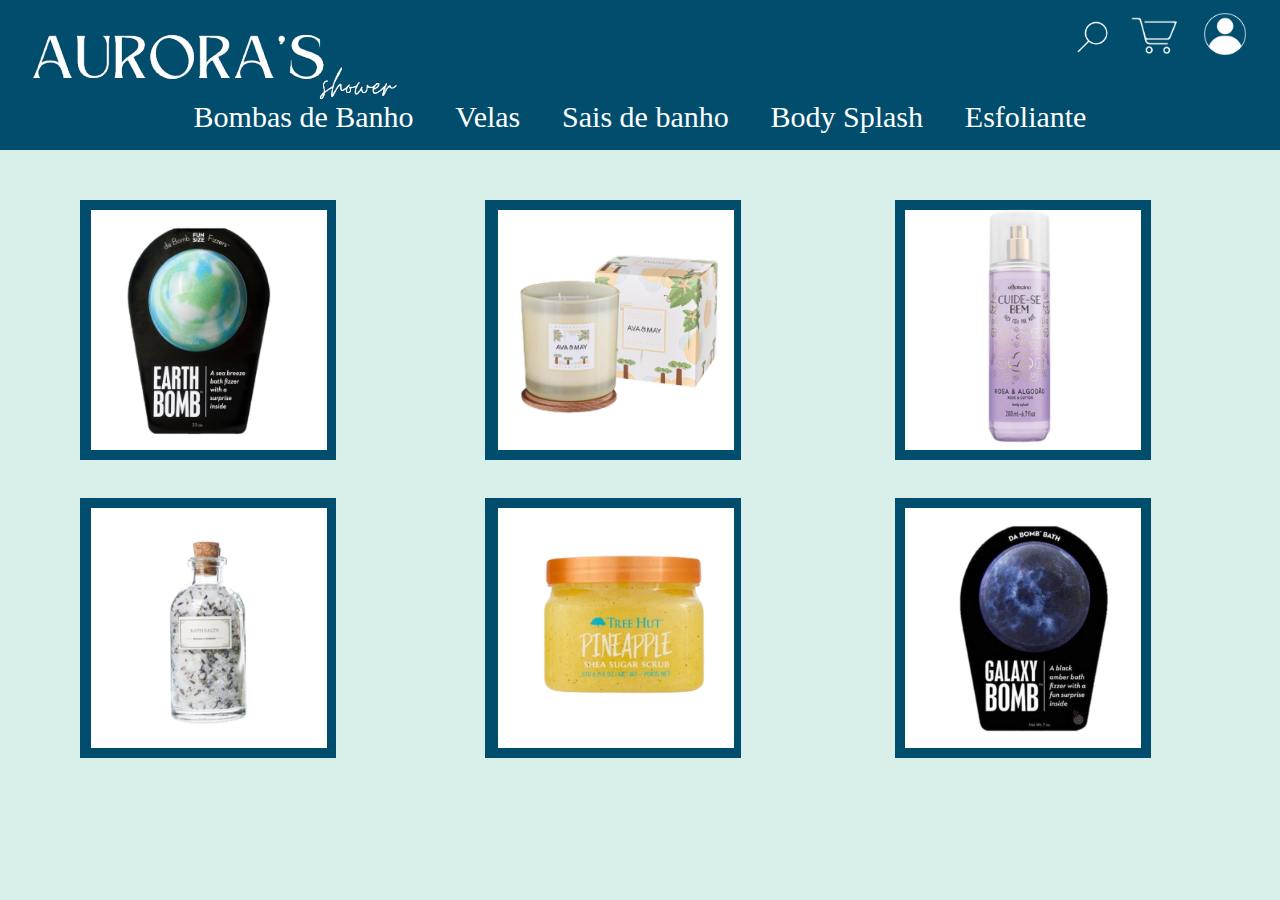
<file: index.html>
<!DOCTYPE html>
<html lang="pt-br">

<head>
    <meta charset="UTF-8">
    <meta name="viewport" content="width=device-width, initial-scale=1.0">
    <title>Aurora`s Início</title>
    <link rel="stylesheet" href="css/inicio.css">
    <link rel="stylesheet" href="css/menu.css">
</head>

<body>
    <header>
        <div id="prodt">
            <a href="html/bb.html">Bombas de Banho</a>
            <a href="html/velas.html">Velas</a>
            <a href="html/sb.html">Sais de banho</a>
            <a href="html/bs.html">Body Splash</a>
            <a href="html/esfoliante.html">Esfoliante</a>
        </div>




        <img id="logo" src="img/p1/logo_auroras.png">

        
        <a href="html/perfil.html"><img src="img/p1/perfil.webp" alt="" id="perfil"></a>
        <a href="html/carrinho.html"><img src="img/p1/carrinho.webp" alt="" id="carro"></a>
        <img src="img/p1/lupa.webp" alt="" id="lupa">

    </header>

    <nav id="navp1l">
        <a href="html/produto.html">
        <div id="divprodtl">
            <img src="img/p1/bbp1.png" id="prodfp1l">
        </div>
    </a>
    </nav>

    <nav id="navp1c">
        <a href="html/produto.html">
        <div id="divprodtc">
            <img src="img/p1/vlp1.png" id="prodfp1c">
        </div>
    </a>
    </nav>

    <nav id="navp1r">
        <a href="html/produto.html">
        <div id="divprodtr">
            <img src="img/bs/bs_7.png" id="prodfp1r">
        </div>
    </a>
    </nav>

    .
    <nav id="navp2l">
        <a href="html/produto.html">
        <div id="divprodtlb">
            <img src="img/sb/sb_7.png" id="prodfp1lb">
        </div>
    </a>
    </nav>

    <nav id="navp2c">
        <a href="html/produto.html">
        <div id="divprodtcb">
            <img src="img/esfoliantes/esf_6.png" id="prodfp1cb">
        </div>
    </a>
    </nav>

    <nav id="navp2r">
        <a href="html/produto.html">
        <div id="divprodtrb">
            <img src="img/bb/bb_8.png" id="prodfp1rb">
        </div>
    </a>
    </nav>


</body>

</html>
</file>
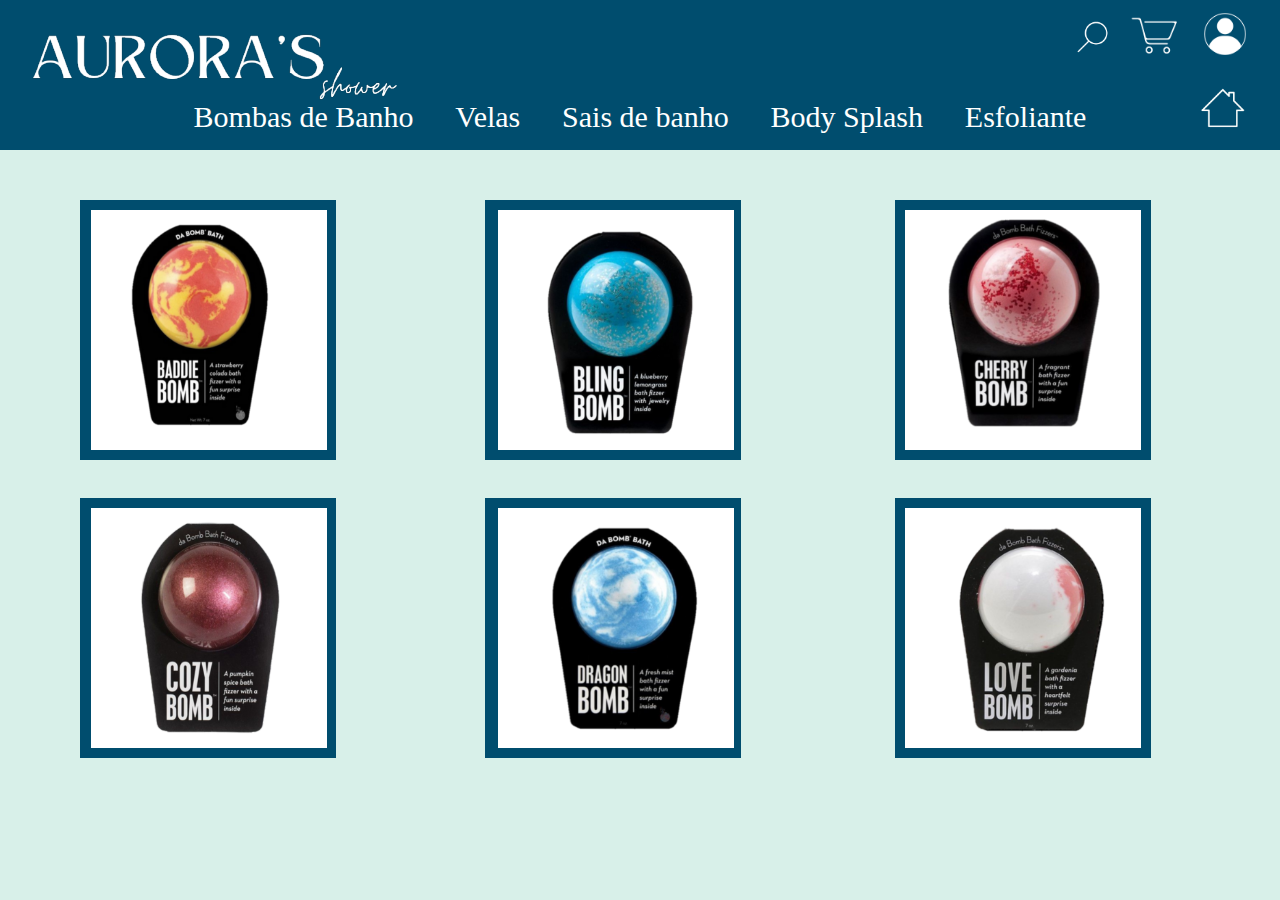
<file: html/bb.html>
<!DOCTYPE html>
<html lang="pt-br">

<head>
    <meta charset="UTF-8">
    <meta name="viewport" content="width=device-width, initial-scale=1.0">
    <title>Bomba de Banho</title>
    <link rel="stylesheet" href="../css/inicio.css">
    <link rel="stylesheet" href="../css/menu.css">

</head>

<body>
    <header>
        <div id="prodt">
            <a href="bb.html">Bombas de Banho</a>
            <a href="velas.html">Velas</a>
            <a href="sb.html">Sais de banho</a>
            <a href="bs.html">Body Splash</a>
            <a href="esfoliante.html">Esfoliante</a>
        </div>

        <img id="logo" src="../img/p1/logo_auroras.png">

        <a href="perfil.html"><img src="../img/p1/perfil.webp" alt="" id="perfil"></a>
        <a href="carrinho.html"><img src="../img/p1/carrinho.webp" alt="" id="carro"></a>
        <img src="../img/p1/lupa.webp" alt="" id="lupa">
        <a href="../index.html"><img src="../img/p1/home.webp" alt="" id="home"></a>


    </header>

    <nav id="navp1l">
        <a href="produto.html">
        <div id="divprodtl">
            <img src="../img/bb/bb_4.png" id="prodfp1l">
        </div>
    </a>
    </nav>

    <nav id="navp1c">
        <a href="produto.html">
        <div id="divprodtc">
            <img src="../img/bb/bb_1.png" id="prodfp1c">
        </div>
    </a>
    </nav>

    <nav id="navp1r">
        <a href="produto.html">
        <div id="divprodtr">
            <img src="../img/bb/bb_2.png" id="prodfp1r">
        </div>
    </a>
    </nav>
    .
    <nav id="navp2l">
        <a href="produto.html">
        <div id="divprodtlb">
            <img src="../img/bb/bb_7.png" id="prodfp1lb">
        </div>
    </a>
    </nav>

    <nav id="navp2c">
        <a href="produto.html">
        <div id="divprodtcb">
            <img src="../img/bb/bb_5.png" id="prodfp1cb">
        </div>
    </a>
    </nav>

    <nav id="navp2r">
        <a href="produto.html">
        <div id="divprodtrb">
            <img src="../img/bb/bb_9.png" id="prodfp1rb">
        </div>
    </a>
    </nav>
</body>

</html>
</file>
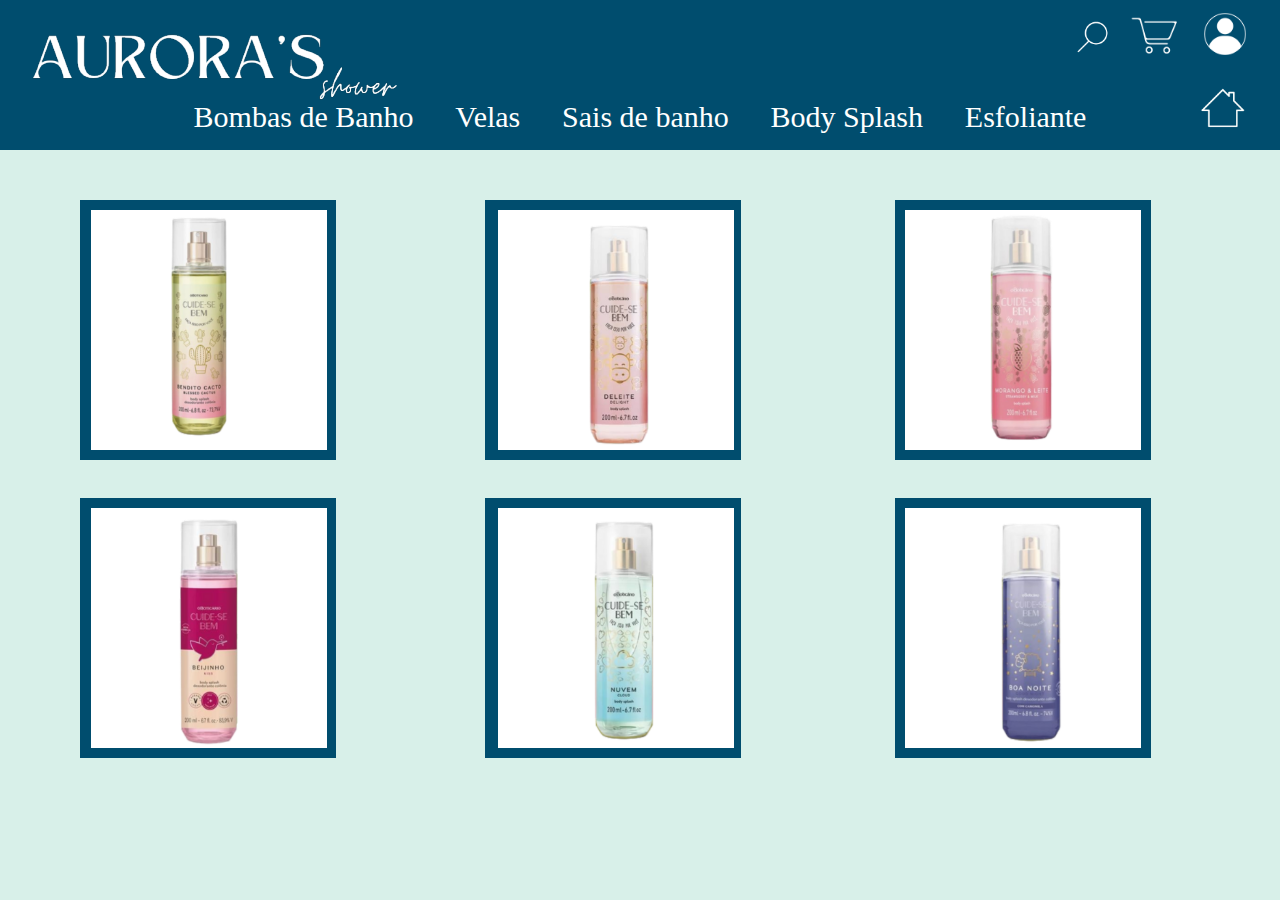
<file: html/bs.html>
<!DOCTYPE html>
<html lang="pt-br">
<head>
    <meta charset="UTF-8">
    <meta name="viewport" content="width=device-width, initial-scale=1.0">
    <title>Body Splash</title>
    <link rel="stylesheet" href="../css/inicio.css">
    <link rel="stylesheet" href="../css/menu.css">

</head>
<body>
    <header>
        <div id="prodt">
            <a href="bb.html">Bombas de Banho</a>
            <a href="velas.html">Velas</a>
            <a href="sb.html">Sais de banho</a>
            <a href="bs.html">Body Splash</a>
            <a href="esfoliante.html">Esfoliante</a>
        </div>
    
        <img id="logo" src="../img/p1/logo_auroras.png">
    
        <a href="perfil.html"><img src="../img/p1/perfil.webp" alt="" id="perfil"></a>
        <a href="carrinho.html"><img src="../img/p1/carrinho.webp" alt="" id="carro"></a>
        <img src="../img/p1/lupa.webp" alt="" id="lupa">
        <a href="../index.html"><img src="../img/p1/home.webp" alt="" id="home"></a>
    
    </header>
    
    <nav id="navp1l">
        <div id="divprodtl">
         <img src="../img/bs/bs_1.png" id="prodfp1l">   
          </div>
        </nav> 
    
        <nav id="navp1c">
            <div id="divprodtc">
        <img src="../img/bs/bs_2.png" id="prodfp1c">   
            </div> 
        </nav>
        
        <nav id="navp1r">
            <div id="divprodtr">
        <img src="../img/bs/bs_3.png" id="prodfp1r">   
            </div> 
        </nav>
        .
    <nav id="navp2l">
        <div id="divprodtlb">
    <img src="../img/bs/bs_4.png" id="prodfp1lb">   
        </div>
        </nav> 
    
    <nav id="navp2c">
        <div id="divprodtcb">
    <img src="../img/bs/bs_5.png" id="prodfp1cb">   
        </div> 
    </nav>
    
    <nav id="navp2r">
        <div id="divprodtrb">
    <img src="../img/bs/bs_6.png" id="prodfp1rb">   
        </div> 
    </nav>
</body>
</html>
</file>
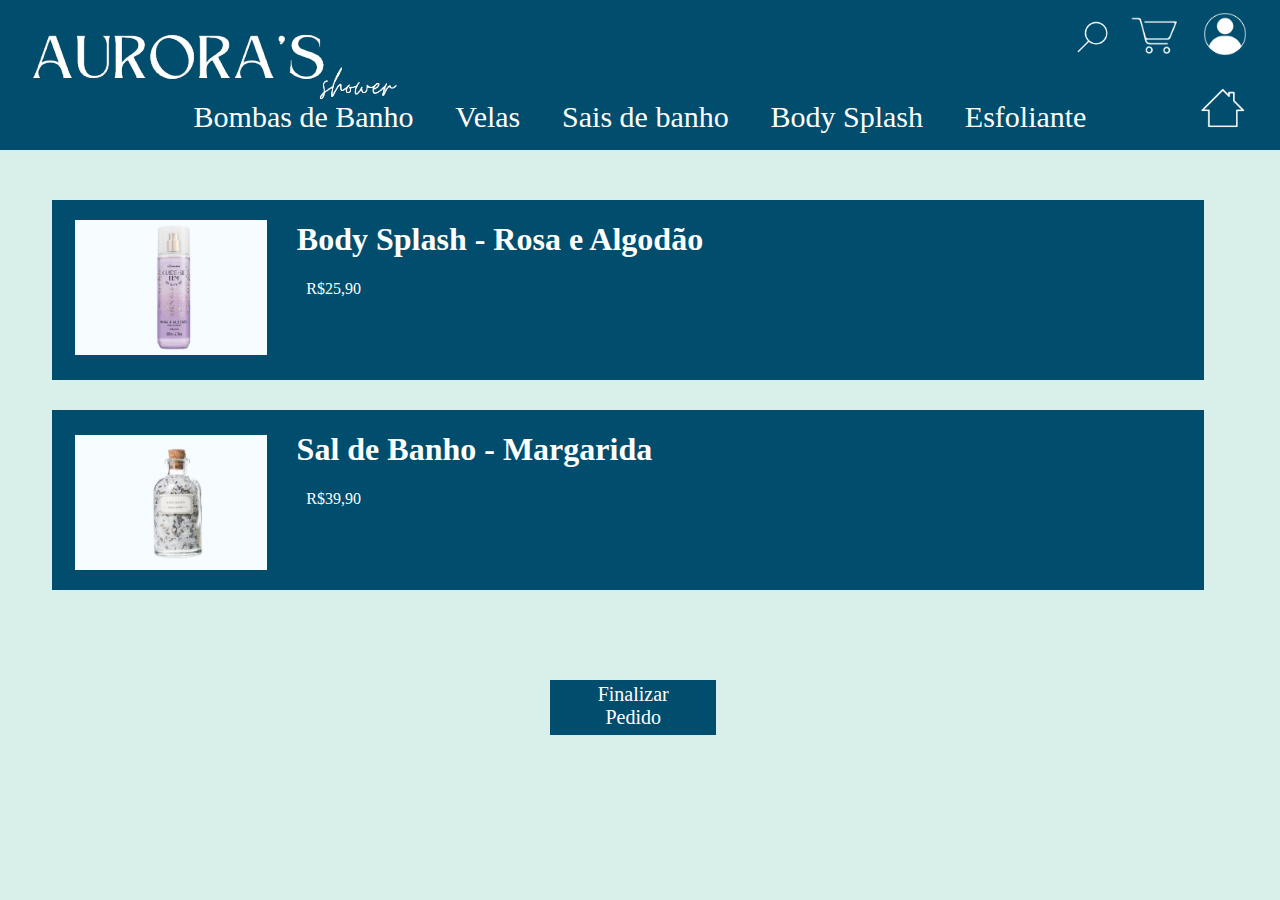
<file: html/carrinho.html>
<!DOCTYPE html>
<html lang="pt-br">
<head>
    <meta charset="UTF-8">
    <meta name="viewport" content="width=device-width, initial-scale=1.0">
    <title>Carrinho de Compras</title>
    <link rel="stylesheet" href="../css/menu.css">
    <link rel="stylesheet" href="../css/carrinho.css">
    
</head>
<body>
    <header>
        <div id="prodt">
            <a href="bb.html">Bombas de Banho</a>
            <a href="velas.html">Velas</a>
            <a href="sb.html">Sais de banho</a>
            <a href="bs.html">Body Splash</a>
            <a href="esfoliante.html">Esfoliante</a>
        </div>

        <img id="logo" src="../img/p1/logo_auroras.png">

        
        <img src="../img/p1/carrinho.webp" alt="" id="carro">
        <img src="../img/p1/lupa.webp" alt="" id="lupa">
        <a href="perfil.html"><img src="../img/p1/perfil.webp" alt="" id="perfil"></a>
        <a href="../index.html"><img src="../img/p1/home.webp" alt="" id="home"></a>

    </header>
    <div id="compr1">
        <h1 id="disc1">Body Splash - Rosa e Algodão</h1>
        <p id="preco1">R$25,90</p>
    </div>
    
    <div id="branc1">
    <img src="../img/bs/bs_7.png" alt="" id="carbs">
    
    </div>
    
    <div id="compr2">
        <h1 id="disc2">Sal de Banho - Margarida</h1>
        <p id="preco2">R$39,90</p>
    </div>

    <div id="branc2">
    <img src="../img/sb/sb_7.png" alt="" id="carsb"> 
    </div>

    <div id="bttm">
    <a href="" id="escrito">Finalizar</a>
    <a href="" id="escrito2">Pedido</a>
    </div>

</body>
</html>
</file>
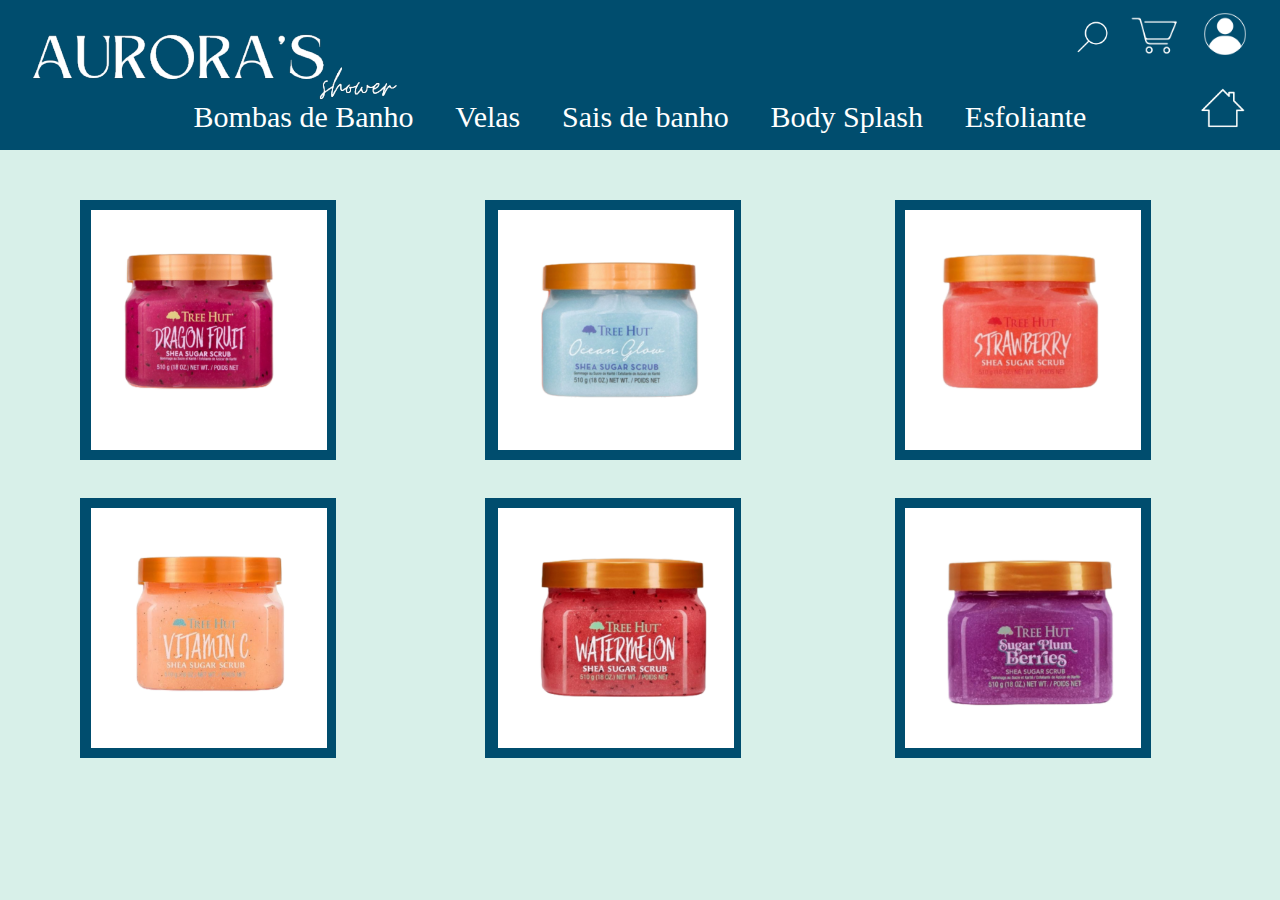
<file: html/esfoliante.html>
<!DOCTYPE html>
<html lang="pt-br">
<head>
    <meta charset="UTF-8">
    <meta name="viewport" content="width=device-width, initial-scale=1.0">
    <title>Esfoliante</title>
    <link rel="stylesheet" href="../css/inicio.css">
    <link rel="stylesheet" href="../css/menu.css">

</head>
<body>
    <header>
        <div id="prodt">
            <a href="bb.html">Bombas de Banho</a>
            <a href="velas.html">Velas</a>
            <a href="sb.html">Sais de banho</a>
            <a href="bs.html">Body Splash</a>
            <a href="esfoliante.html">Esfoliante</a>
        </div>
    
        <img id="logo" src="../img/p1/logo_auroras.png">
    
        <a href="perfil.html"><img src="../img/p1/perfil.webp" alt="" id="perfil"></a>
        <a href="carrinho.html"><img src="../img/p1/carrinho.webp" alt="" id="carro"></a>
        <img src="../img/p1/lupa.webp" alt="" id="lupa">
        <a href="../index.html"><img src="../img/p1/home.webp" alt="" id="home"></a>
    
    </header>
    
    <nav id="navp1l">
        <div id="divprodtl">
         <img src="../img/esfoliantes/esf_1.png" id="prodfp1l">   
          </div>
        </nav> 
    
        <nav id="navp1c">
            <div id="divprodtc">
        <img src="../img/esfoliantes/esf_10.png" id="prodfp1c">   
            </div> 
        </nav>
        
        <nav id="navp1r">
            <div id="divprodtr">
        <img src="../img/esfoliantes/esf_11.png" id="prodfp1r">   
            </div> 
        </nav>
        .
    <nav id="navp2l">
        <div id="divprodtlb">
    <img src="../img/esfoliantes/esf_2.png" id="prodfp1lb">   
        </div>
        </nav> 
    
    <nav id="navp2c">
        <div id="divprodtcb">
    <img src="../img/esfoliantes/esf_3.png" id="prodfp1cb">   
        </div> 
    </nav>
    
    <nav id="navp2r">
        <div id="divprodtrb">
    <img src="../img/esfoliantes/esf_4.png" id="prodfp1rb">   
        </div> 
    </nav>
</body>
</html>
</file>
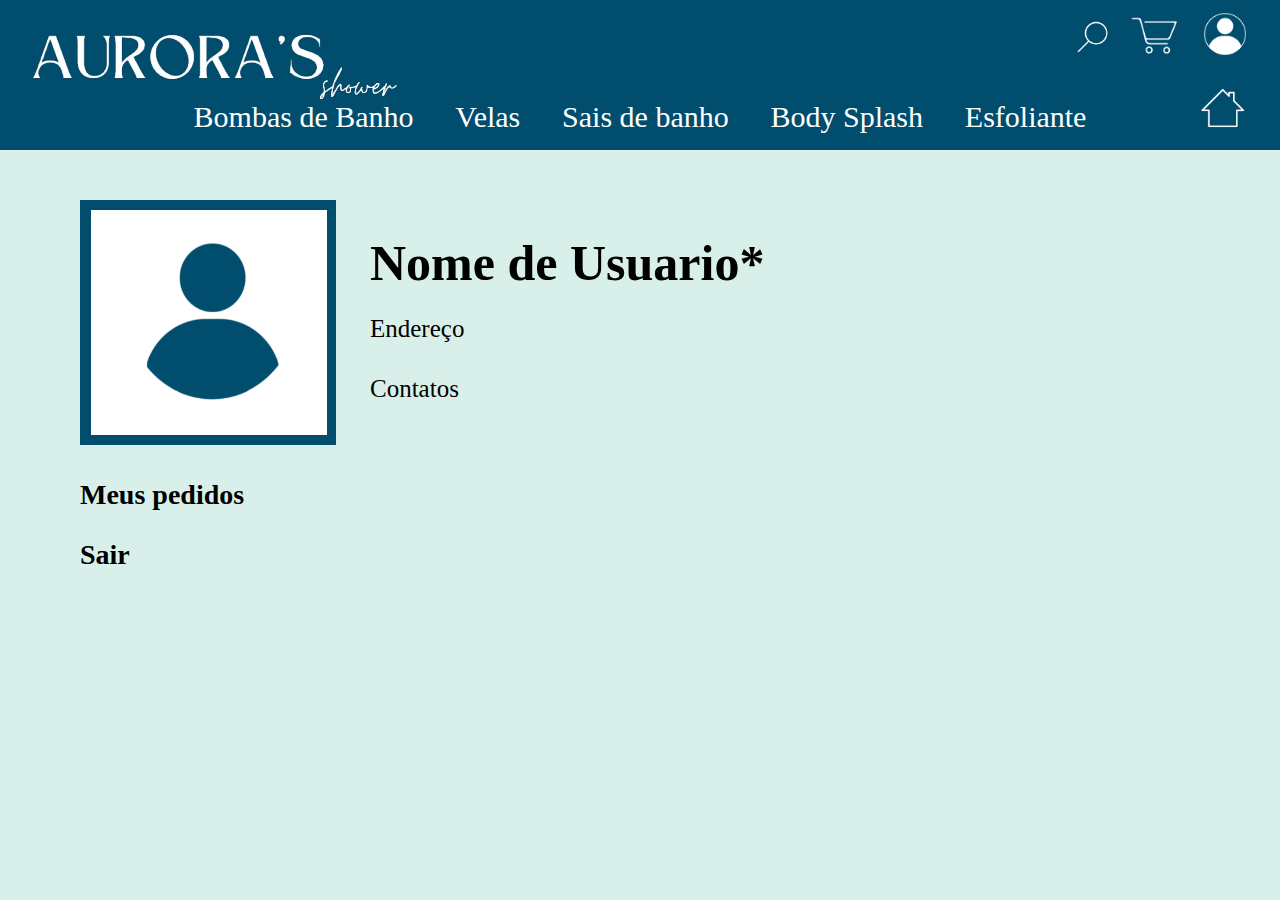
<file: html/perfil.html>
<!DOCTYPE html>
<html lang="pt-br">
<head>
    <meta charset="UTF-8">
    <meta name="viewport" content="width=device-width, initial-scale=1.0">
    <title>Perfil</title>
    <link rel="stylesheet" href="../css/menu.css">
    <link rel="stylesheet" href="../css/perfil.css">
</head>
<body>

    <header>
        <div id="prodt">
            <a href="bb.html">Bombas de Banho</a>
            <a href="velas.html">Velas</a>
            <a href="sb.html">Sais de banho</a>
            <a href="bs.html">Body Splash</a>
            <a href="esfoliante.html">Esfoliante</a>
        </div>

        <img id="logo" src="../img/p1/logo_auroras.png">

        <img src="../img/p1/perfil.webp" alt="" id="perfil">
        <a href="carrinho.html"><img src="../img/p1/carrinho.webp" alt="" id="carro"></a>
        <img src="../img/p1/lupa.webp" alt="" id="lupa">
        <a href="../index.html"><img src="../img/p1/home.webp" alt="" id="home"></a>


    </header>

        <nav id="azul">
        <div id="branco">
            <img src="../img/p1/perfil1.png" alt="" id="perfil1">
        </div>
    </nav>

        <h1 id="nome">Nome de Usuario*</h1>

        <p id="end">Endereço</p>
    
        <p id="cont">Contatos</p>

        
        <a href="carrinho.html" id="ped"><h1>Meus pedidos</h1></a>

        <a href="" id="log"><h1>Sair</h1></a>

</body>
</html>
</file>
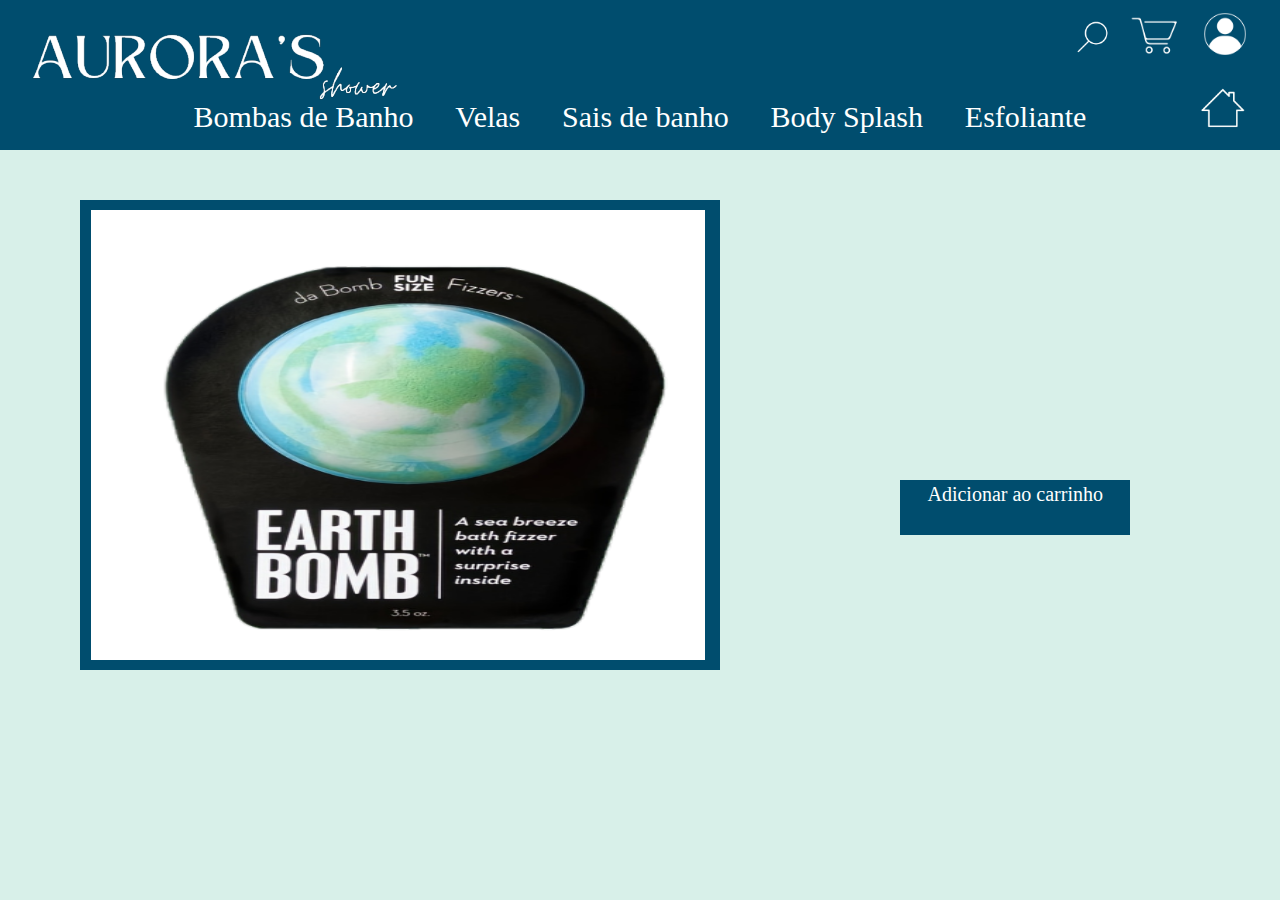
<file: html/produto.html>
<!DOCTYPE html>
<html lang="pt-br">
<head>
    <meta charset="UTF-8">
    <meta name="viewport" content="width=device-width, initial-scale=1.0">
    <title>Produto</title>
    <link rel="stylesheet" href="../css/menu.css">
    <link rel="stylesheet" href="../css/produto.css">
</head>
<body>
    <header>
        <div id="prodt">
            <a href="bb.html">Bombas de Banho</a>
            <a href="velas.html">Velas</a>
            <a href="sb.html">Sais de banho</a>
            <a href="bs.html">Body Splash</a>
            <a href="esfoliante.html">Esfoliante</a>
        </div>

        <img id="logo" src="../img/p1/logo_auroras.png">

        <img src="../img/p1/perfil.webp" alt="" id="perfil">
        <img src="../img/p1/carrinho.webp" alt="" id="carro">
        <img src="../img/p1/lupa.webp" alt="" id="lupa">
        <a href="../index.html"><img src="../img/p1/home.webp" alt="" id="home"></a>
    </header>

    <div id="azul">
        <div id="branco">
            <img src="../img/p1/bbp1.png" id="imgprodt">
        </div>
    </div>

    <a href="carrinho.html">
    <div id="bttm">
        <a href="carrinho.html" id="escrito">Adicionar ao carrinho</a>
    </div>
</a>

</body>
</html>
</file>
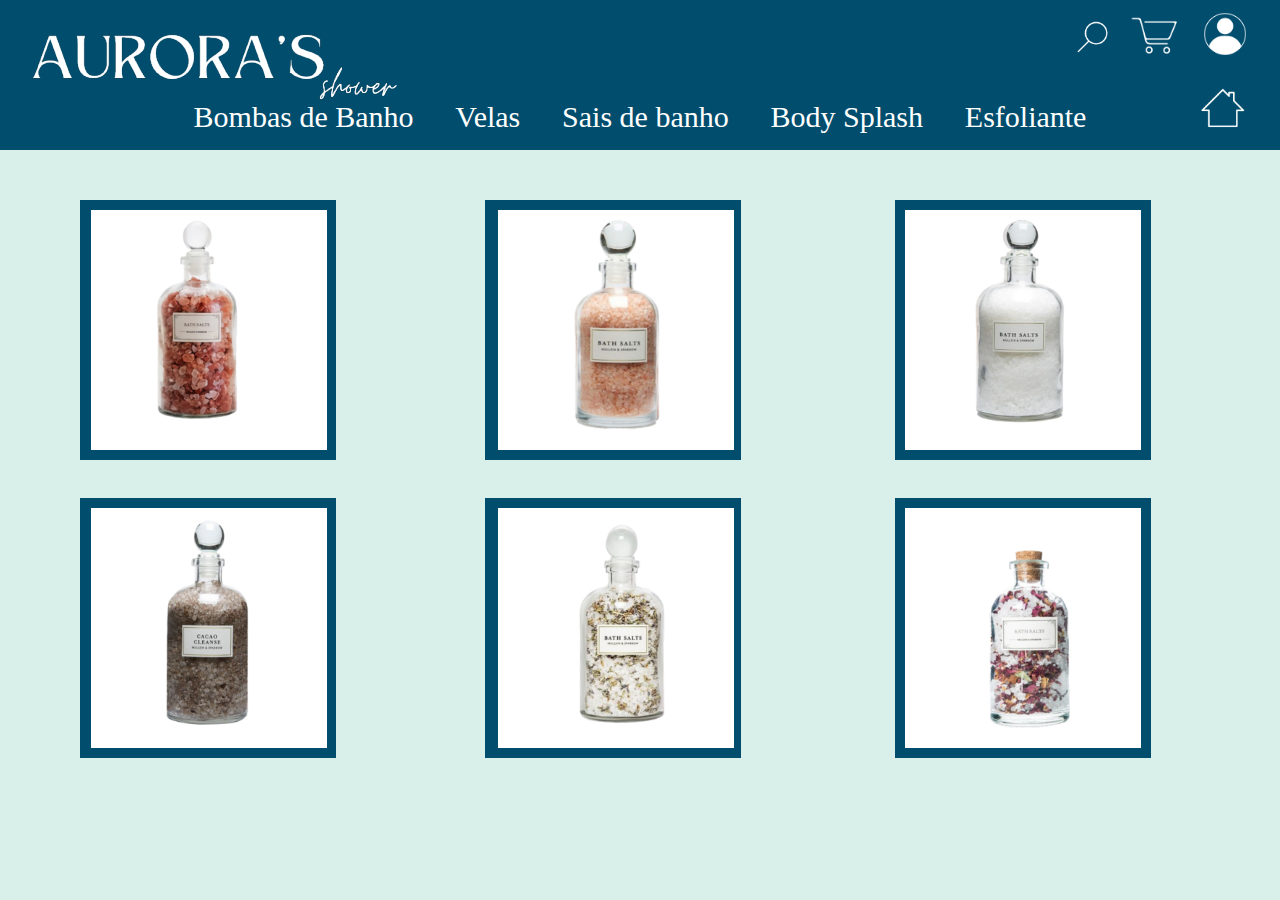
<file: html/sb.html>
<!DOCTYPE html>
<html lang="pt-br">
<head>
    <meta charset="UTF-8">
    <meta name="viewport" content="width=device-width, initial-scale=1.0">
    <title>Sais de banho</title>
    <link rel="stylesheet" href="../css/inicio.css">
    <link rel="stylesheet" href="../css/menu.css">

</head>
<body>
    <header>
        <div id="prodt">
            <a href="bb.html">Bombas de Banho</a>
            <a href="velas.html">Velas</a>
            <a href="sb.html">Sais de banho</a>
            <a href="bs.html">Body Splash</a>
            <a href="esfoliante.html">Esfoliante</a>
        </div>
    
        <img id="logo" src="../img/p1/logo_auroras.png">
    
        <a href="perfil.html"><img src="../img/p1/perfil.webp" alt="" id="perfil"></a>
        <a href="carrinho.html"><img src="../img/p1/carrinho.webp" alt="" id="carro"></a>
        <img src="../img/p1/lupa.webp" alt="" id="lupa">
        <a href="../index.html"><img src="../img/p1/home.webp" alt="" id="home"></a>
    
    </header>
    
    <nav id="navp1l">
        <div id="divprodtl">
         <img src="../img/sb/sb_1.png" id="prodfp1l">   
          </div>
        </nav> 
    
        <nav id="navp1c">
            <div id="divprodtc">
        <img src="../img/sb/sb_2.png" id="prodfp1c">   
            </div> 
        </nav>
        
        <nav id="navp1r">
            <div id="divprodtr">
        <img src="../img/sb/sb_3.png" id="prodfp1r">   
            </div> 
        </nav>
        .
    <nav id="navp2l">
        <div id="divprodtlb">
    <img src="../img/sb/sb_4.png" id="prodfp1lb">   
        </div>
        </nav> 
    
    <nav id="navp2c">
        <div id="divprodtcb">
    <img src="../img/sb/sb_5.png" id="prodfp1cb">   
        </div> 
    </nav>
    
    <nav id="navp2r">
        <div id="divprodtrb">
    <img src="../img/sb/sb_6.png" id="prodfp1rb">   
        </div> 
    </nav>
</body>
</html>
</file>
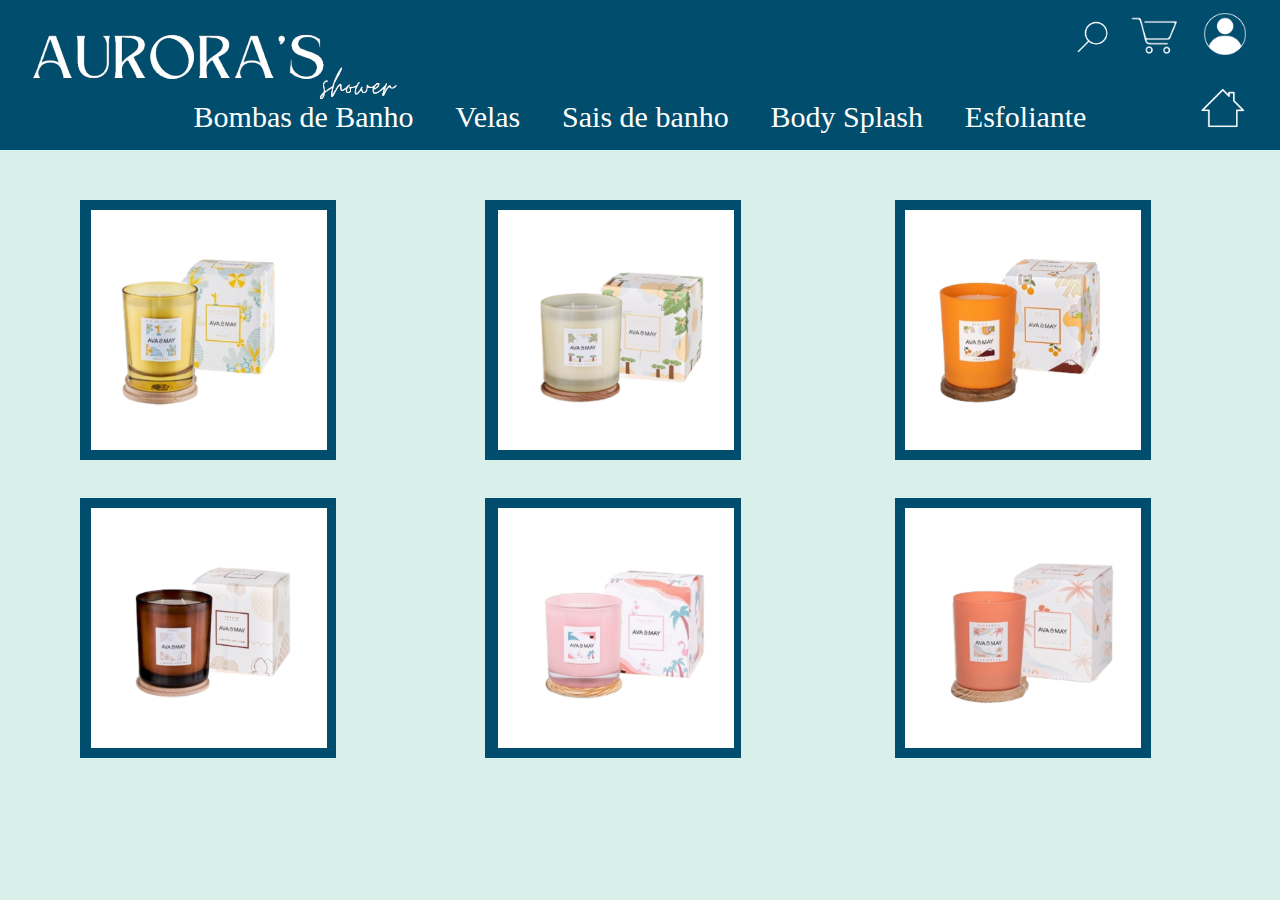
<file: html/velas.html>
<!DOCTYPE html>
<html lang="pt-br">
<head>
    <meta charset="UTF-8">
    <meta name="viewport" content="width=device-width, initial-scale=1.0">
    <title>Velas</title>
    <link rel="stylesheet" href="../css/inicio.css">
    <link rel="stylesheet" href="../css/menu.css">

</head>
<body>
    <header>
        <div id="prodt">
            <a href="bb.html">Bombas de Banho</a>
            <a href="velas.html">Velas</a>
            <a href="sb.html">Sais de banho</a>
            <a href="bs.html">Body Splash</a>
            <a href="esfoliante.html">Esfoliante</a>
        </div>
    
        <img id="logo" src="../img/p1/logo_auroras.png">
    
        <a href="perfil.html"><img src="../img/p1/perfil.webp" alt="" id="perfil"></a>
        <a href="carrinho.html"><img src="../img/p1/carrinho.webp" alt="" id="carro"></a>
        <img src="../img/p1/lupa.webp" alt="" id="lupa">
        <a href="../index.html"><img src="../img/p1/home.webp" alt="" id="home"></a>
    
    </header>
    
    <nav id="navp1l">
        <div id="divprodtl">
         <img src="../img/velas/vel_1.png" id="prodfp1l">   
          </div>
        </nav> 
    
        <nav id="navp1c">
            <div id="divprodtc">
        <img src="../img/velas/vel_2.png" id="prodfp1c">   
            </div> 
        </nav>
        
        <nav id="navp1r">
            <div id="divprodtr">
        <img src="../img/velas/vel_3.png" id="prodfp1r">   
            </div> 
        </nav>
        .
    <nav id="navp2l">
        <div id="divprodtlb">
    <img src="../img/velas/vel_4.png" id="prodfp1lb">   
        </div>
        </nav> 
    
    <nav id="navp2c">
        <div id="divprodtcb">
    <img src="../img/velas/vel_5.png" id="prodfp1cb">   
        </div> 
    </nav>
    
    <nav id="navp2r">
        <div id="divprodtrb">
    <img src="../img/velas/vel_6.png" id="prodfp1rb">   
        </div> 
    </nav>
</body>
</html>
</file>
<file: css/inicio.css>
/*left*/
#navp1l{
    position: absolute;
    width: 20%;
    height: 240px;
    background-color: #004d6e; 
    margin-top: 200px;
    margin-left: 80px;
    text-align: center;
    padding-top: 20px;
    text-decoration: none;
}
#divprodtl{
    position: absolute;
    width: 92%;
    height: 240px;
    background-color: #ffffff; 
    margin-top: -10px;
    margin-left: 11px;
}
#prodfp1l{
    width: 100%;
    height: 250px;
    float: left;
    margin-top: -9px;
    margin-left: -10px;
}
#prodtl{
    font-size: 30px;
    color: rgb(255, 255, 255);
    padding-left: 60px;
    text-decoration: none;
}

/*center*/
#navp1c{
    position: absolute;
    width: 20%;
    height: 240px;
    background-color: #004d6e; 
    margin-top: 200px;
    margin-left: 485px;
     text-align: center;
     padding-top: 20px;
     text-decoration: none;
}
#divprodtc{
    position: absolute;
    width: 92%;
    height: 240px;
    background-color: #ffffff; 
    margin-top: -10px;
    margin-left: 13px;
}
#prodfp1c{
    width: 250px;
    height: 250px;
    float: left;
    margin-top: -1px;
    margin-left: -4px;
    
}

/*right*/
#navp1r{
    position: absolute;
    width: 20%;
    height: 240px;
    background-color: #004d6e; 
    margin-top: 200px;
    margin-left: 895px;
     text-align: center;
     padding-top: 20px;
     text-decoration: none;
}
#divprodtr{
    position: absolute;
    width: 92%;
    height: 240px;
    background-color: #ffffff; 
    margin-top: -10px;
    margin-left: 10px;
}
#prodfp1r{
    width: 250px;
    height: 250px;
    float: left;
    margin-top: -9px;
    margin-left: -10px;
}

/*baixo*/
/*left*/

#navp2l{
    position: absolute;
    width: 20%;
    height: 240px;
    background-color: #004d6e; 
    margin-top: 480px;
    margin-left: 80px;
    text-align: center;
    padding-top: 20px;
}
#divprodtlb{
    position: absolute;
    width: 92%;
    height: 240px;
    background-color: #ffffff; 
    margin-top: -10px;
    margin-left: 11px;
}
#prodfp1lb{
    width: 100%;
    height: 250px;
    float: left;
    margin-top: -5px;
    margin-left: 1px;
 }

/*center*/
#navp2c{
    position: absolute;
    width: 20%;
    height: 240px;
    background-color: #004d6e; 
    margin-top: 480px;
    margin-left: 485px;
     text-align: center;
     padding-top: 20px;
}
#divprodtcb{
    position: absolute;
    width: 92%;
    height: 240px;
    background-color: #ffffff; 
    margin-top: -10px;
    margin-left: 13px;
}
#prodfp1cb{
    width: 250px;
    height: 250px;
    float: left;
    margin-top: -3px;
    margin-left: 1px;
}
/*right*/
#navp2r{
    position: absolute;
    width: 20%;
    height: 240px;
    background-color: #004d6e; 
    margin-top: 480px;
    margin-left: 895px;
     text-align: center;
     padding-top: 20px;
}
#divprodtrb{
    position: absolute;
    width: 92%;
    height: 240px;
    background-color: #ffffff; 
    margin-top: -10px;
    margin-left: 10px;
}

#prodfp1rb{
    width: 250px;
    height: 250px;
    float: left;
    margin-top: -1px;
    margin-left: 1px; 
}
</file>
<file: css/menu.css>
body{
    margin: 0;
    padding: 0;
    background-color: #d8f0e9; 
}
div{
    position: absolute;
    width: 100%;
    height: 150px;
    background-color: #004d6e; 
    margin-top: 0px;
     text-align: center;
     padding-top: -10px;
    }
    #prodt a{
        position: relative;
        top:100px;
        font-size: 30px;
        color: rgb(255, 255, 254);
        padding-left: 60px;
        text-decoration: 0.5s;
        padding:.5cm;
        text-decoration: none;
    }

    #logo{
        position: absolute;
        margin-top: 30px;
        margin-left: 30px;
    }

    #perfil{
        position: absolute;
        height: 50px;
        width: 50px;
        margin-top: 9px;
       margin-left: 1200px;
    }
    #carro{
        position: absolute;
        height: 50px;
        width: 50px;
        margin-top: 9px;
        margin-left: 1130px;
    }
    #lupa{
        position: absolute;
        height: 85px;
        width: 85px;
        margin-top: -5px;
        margin-left: 1050px;
    }
    #home{
        position: absolute;
        height: 45px;
        width: 45px;
        margin-top: 85px;
        margin-left: 1200px;  
    }
</file>
<file: css/carrinho.css>
#carbs {
    position: absolute;
    right: 2vw;
    width: 70%;
}

#carsb {
    position: absolute;
    right: 1vw;
    width: 150px;
    margin-top: -1vh;
}

#compr1{
    width: 90%;
    height: 180px;
    background-color: #004d6e; 
    margin-top: 200px;
    margin-left: 52px;
    text-align: center;

}
#compr2{
    width: 90%;
    height: 180px;
    background-color: #004d6e; 
    margin-top: 410px;
    margin-left: 52px;
     text-align: center;
}
#branc1{
    width: 15%;
    height: 135px;
    background-color: #f6fcff; 
    margin-top: 220px;
    margin-left: 75px;
}
#branc2{
    width: 15%;
    height: 135px;
    background-color: #f6fcff; 
    margin-top: 435px;
    margin-left: 75px;
}

#bttm{
    background-color: #004d6e;
    width: 13%;
    height: 55px;
    margin-top: 680px;
    margin-left: 550px;
}
#escrito{
    position: relative;
    top:3px;
    font-size: 20px;
    color: rgb(255, 255, 254);
    padding-left: 60px;
    text-decoration: 0.5s;
    padding:.5cm;
}
#escrito{
    position: relative;
    top:3px;
    font-size: 20px;
    color: rgb(255, 255, 254);
    padding-left: 60px;
    text-decoration: 0.5s;
    padding:.5cm;
}

#escrito{
    position: relative;
    top:3px;
    font-size: 20px;
    color: rgb(255, 255, 254);
    padding-left: 60px;
    text-decoration: 0.5s;
    padding:.5cm;
    text-decoration: none;
}

#escrito2{
    position: relative;
    top:3px;
    font-size: 20px;
    color: rgb(255, 255, 254);
    padding-left: 60px;
    text-decoration: 0.5s;
    padding:.5cm;
    text-decoration: none;
}

#disc1 {
    position: relative;
    color: rgb(255, 255, 254);
    right: 10vw;

}

#preco1 {
    position: relative;
    color: rgb(255, 255, 254);
    right: 23vw;
}

#disc2 {
    position: relative;
    color: rgb(255, 255, 254);
    right: 12vw;

}

#preco2 {
    position: relative;
    color: rgb(255, 255, 254);
    right: 23vw;
}
</file>
<file: css/perfil.css>
#azul{
    position: absolute;
    width: 20%;
    height: 225px;
    background-color: #004d6e; 
    margin-top: 200px;
    margin-left: 80px;
     text-align: center;
     padding-top: 20px;
}

#branco{
    position: absolute;
    width: 92%;
    height: 225px;
    background-color: #ffffff; 
    margin-top: -10px;
    margin-left: 11px;
}

#perfil1 {
    position: absolute;
    width: 92%;
    height: 225px;
    margin-top: -10px;
    margin-left: -105px;
}

#nome {
    position: absolute;
    top: 200px;
    padding-left: 370px;
    font-size: 50px;

}

#end {
    position: absolute;
    top: 290px;
    padding-left: 370px;
    font-size: 25px;

}

#cont {
    position: absolute;
    top: 350px;
    padding-left: 370px;
    font-size: 25px;

}

#ped {
    position: absolute;
    top: 460px;
    padding-left: 80px;
    font-size: 14px;
    text-decoration: none;
    color: rgb(0, 0, 0);
}

#log {
    position: absolute;
    top: 520px;
    padding-left: 80px;
    font-size: 14px;
    text-decoration: none;
    color: rgb(0, 0, 0);
}
</file>
<file: css/produto.css>
#azul{
    position: absolute;
    width: 50%;
    height: 450px;
    background-color: #004d6e; 
    margin-top: 200px;
    margin-left: 80px;
     text-align: center;
     padding-top: 20px;
}
#branco{
    position: absolute;
    width: 96%;
    height: 450px;
    background-color: #ffffff; 
    margin-top: -10px;
    margin-left: 11px;
}

#bttm{
    background-color: #004d6e;
    width: 18%;
    height: 55px;
    margin-top: 480px;
    margin-left: 900px;
}
#escrito{
    position: relative;
        top:3px;
        font-size: 20px;
        color: rgb(255, 255, 254);
        padding-left: 60px;
        text-decoration: 0.5s;
        padding:.5cm;
        text-align: center;
        text-decoration: none;
}
#imgprodt{
    width: 135%;
    height: 440px;
    float: left;
    margin-top: 9px;
    margin-left: -90px;
}
</file>
